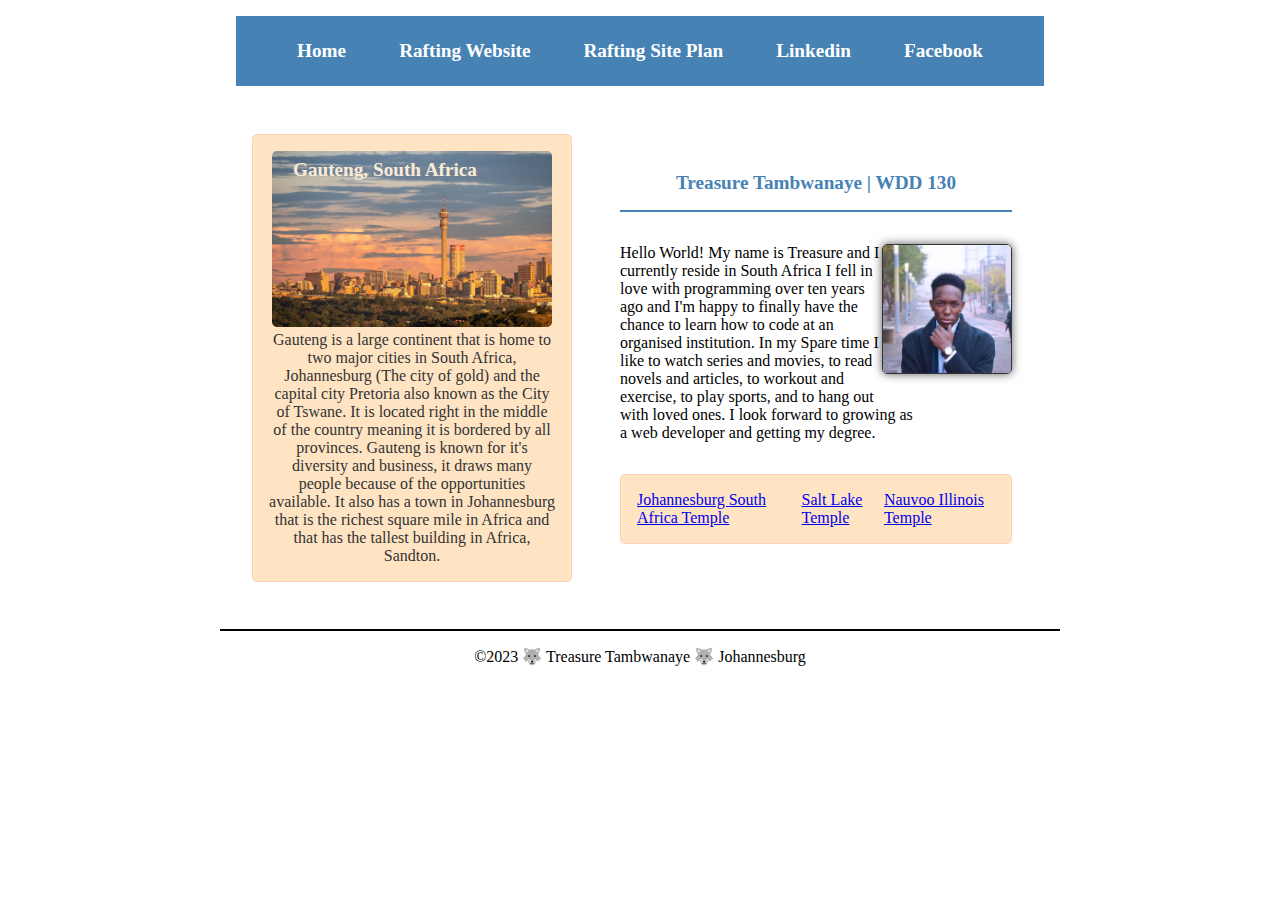
<file: index.html>
<!DOCTYPE html>

<html lang="en">

<head>
  <meta charset="UTF-8">
  <meta name="viewport" content="width=device-width, initial-scale=1.0">
  <title>Treasure Tambwanaye | WDD 130</title>
  <meta name="description" content="This is Treasure Tambwanaye's first Web Design &amp; Development 130 profile webpage that serves to introduce him and where he comes from.">
  <meta name="author" content="Treasure Tambwanaye">
  <link rel="stylesheet" href="base.css">

</head>

<body>

  <header>

    <nav>

      <a href="https://treasuretamb.github.io/wdd130" target="_blank">Home</a>
      <a href="https://treasuretamb.github.io/wdd130/wwr/index.html" target="_blank">Rafting Website</a>
      <a href="wwr/site-plan-rafting.html" target="_blank">Rafting Site Plan</a>
      <a href="https://www.linkedin.com/in/treasure-tambwanaye-248b18269/" target="_blank">Linkedin</a>
      <a href="https://facebook.com" target="_blank">Facebook</a>

    </nav>

  </header>

  <div class="grid">

    <main>
      <div class="hero">
        <h1 class="main-heading">
          Treasure Tambwanaye | WDD 130
        </h1>

        <img src="images/profile.jpg" alt="Treasure's Profile Picture" " width="200">
        <p class="intro-paragraph">
          Hello World! My name is Treasure and I currently reside in South Africa
          I fell in love with programming over ten years ago and I'm happy to
          finally have the chance to learn how to code at an organised institution.
          In my Spare time I like to watch series and movies, to read novels and articles,
          to workout and exercise, to play sports, and to hang out with loved ones.
          I look forward to growing as a web developer and getting my degree.
        </p>

      </div>

      <ul class="box">
        <li><a href="https://www.churchofjesuschrist.org/temples/details/johannesburg-south-africa-temple?lang=eng">Johannesburg South Africa Temple</a></li>
        <li><a href="https://www.churchofjesuschrist.org/temples/details/salt-lake-temple?lang=eng">Salt Lake Temple</a></li>
        <li><a href="https://www.churchofjesuschrist.org/temples/details/nauvoo-illinois-temple?lang=eng">Nauvoo Illinois Temple</a></li>
      </ul>

    </main>
    <aside class="box">
      <h2 class="country">
        Gauteng, South Africa
      </h2>
      <img src="images/Johannesburg-Skyline.jpg" alt="City of Johannesburg">
      <p>
        Gauteng is a large continent that is home to two major cities in
        South Africa, Johannesburg (The city of gold) and the capital city
        Pretoria also known as the City of Tswane.
        It is located right in the middle of the country meaning it is
        bordered by all provinces. Gauteng is known for it's diversity and
        business, it draws many people because of the opportunities
        available. It also has a town in Johannesburg that is the richest
        square mile in Africa and that has the tallest building in Africa,
        Sandton.
      </p>
    </aside>
  </div>

  <footer>

    <p>

      &copy;2023 🐺 Treasure Tambwanaye 🐺 Johannesburg

    </p>

  </footer>
  
</body>

<!-- 15 NOvember 2023 -->

</html>
</file>
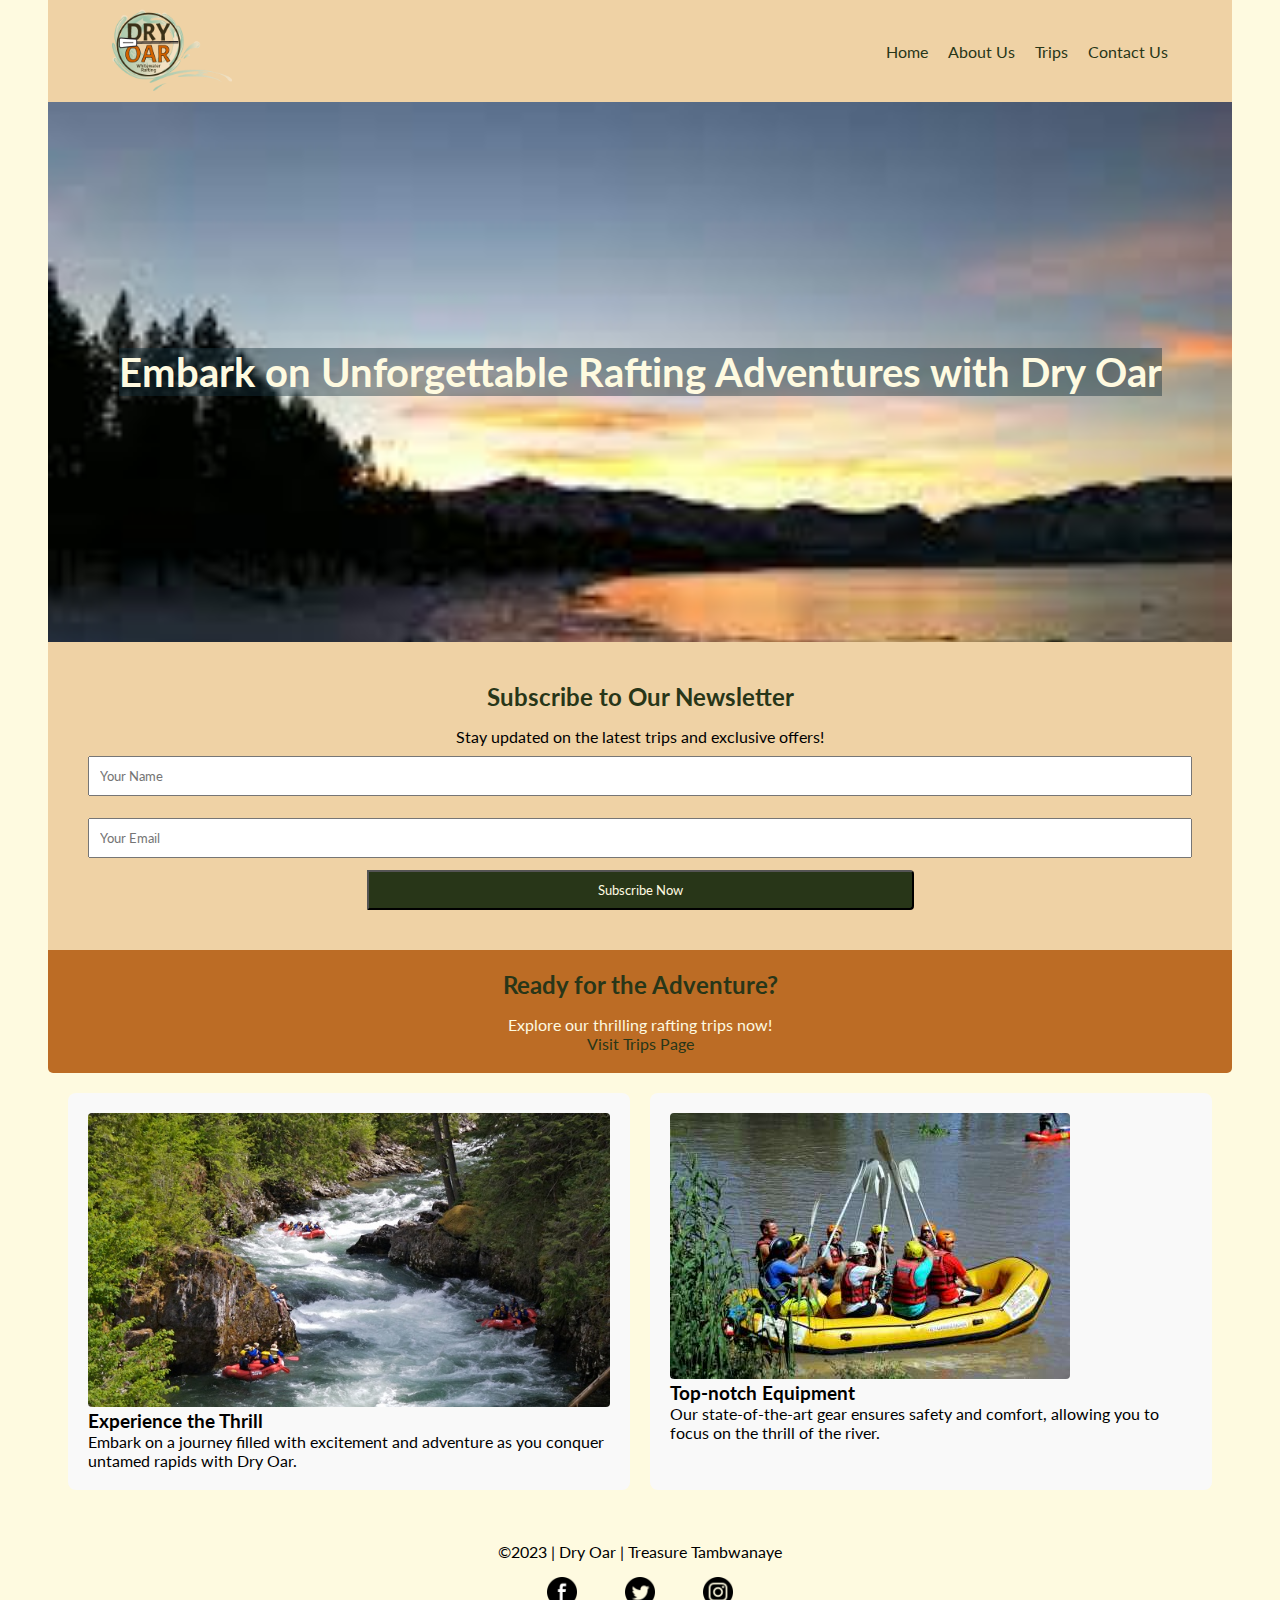
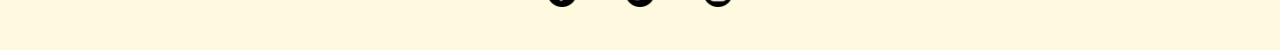
<file: wwr/index.html>
<!DOCTYPE html>
<html lang="en-US">
<head>
  <meta charset="UTF-8">
  <meta name="viewport" content="width=device-width, initial-scale=1.0">
  <title>Home</title>
  <meta name="description" content="Home page for Rafting site-plan-rafting.">
  <meta name="author" content="Treasure Tambwanaye">
  <link rel="stylesheet" href="styles/rafting.css">

</head>
<body>
  <header>

    <nav class="main-nav" aria-label="main-navigation">

      <div class="logo-area">
        <img src="images/logo.png" alt="logo image" class="logo-image">
      </div>

      <ul>
        <li><a href="https://treasuretamb.github.io/wdd130/wwr/index.html">Home</a></li>
        <li><a href="https://treasuretamb.github.io/wdd130/wwr/about.html">About Us</a></li>
        <li><a href="https://treasuretamb.github.io/wdd130/wwr/trips.html">Trips</a></li>
        <li><a href="https://treasuretamb.github.io/wdd130/wwr/contact.html">Contact Us</a></li>
      </ul>

    </nav>

  </header>

  
  <div class="main-content">

    <main>

      <section class="home-hero">

          <h1 class="home-main-heading">
            Embark on Unforgettable Rafting Adventures with Dry Oar
          </h1>

      </section>

        <section class="home-page-hero">

          <div class="newsletter-section">

            <h2>Subscribe to Our Newsletter</h2>
            <p>Stay updated on the latest trips and exclusive offers!</p>

            <form class="newsletter-form" action="#" method="post">
              <input type="text" name="name" placeholder="Your Name" required>
              <input type="email" name="email" placeholder="Your Email" required>
              <button class="subscription-button" type="submit">
                Subscribe Now
              </button>
            </form>

          </div>
        
          <div class="call-to-action">

            <h2>Ready for the Adventure?</h2>
            <p>Explore our thrilling rafting trips now!</p>
            <a class="trip-link" href="https://treasuretamb.github.io/wdd130/wwr/trips.html">Visit Trips Page</a>

          </div>
        
          <div class="grid-container">

            <div class="grid-item">

              <img src="images/home-rafting.jpg" alt="White Water Rafting">
              <h3>Experience the Thrill</h3>

              <p>
                Embark on a journey filled with excitement and 
                adventure as you conquer untamed rapids with Dry Oar.
              </p>

            </div>
        
            <div class="grid-item">

              <img src="images/home-equipment.jpg" alt="Rafting Equipment">
              <h3>Top-notch Equipment</h3>

              <p>
                Our state-of-the-art gear ensures safety and comfort, 
                allowing you to focus on the thrill of the river.
              </p>
            </div>

          </div>

        </section>

    </main>
    
  </div>

  <footer>

    <p class="footer-paragraph">
      &copy;2023 | Dry Oar | Treasure Tambwanaye
    </p>
    <nav class="footer-nav" aria-label="footer-navigation">
      <a href="https://facebook" target="_blank">
        <img src="images/facebook.png" alt="Facebook" class="socials">
      </a>
      <a href="https://twitter" target="_blank">
        <img src="images/twitter.png" alt="Twitter" class="socials">
      </a>
      <a href="https://instagram" target="_blank">
        <img src="images/instagram.png" alt="Instagram" class="socials">
      </a>
    </nav>


  </footer>
  
</body>
</html>
</file>
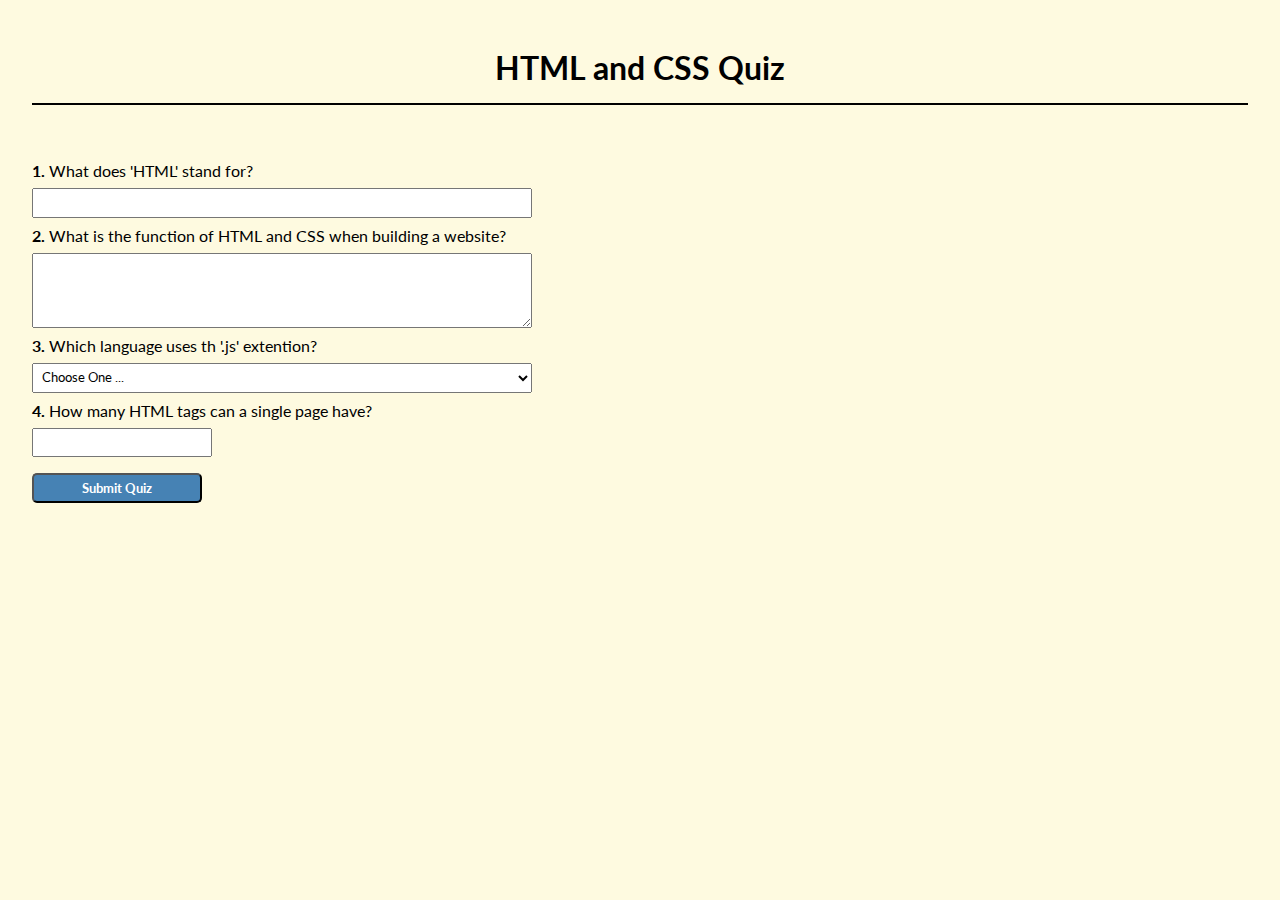
<file: quiz.html>
<!DOCTYPE html>
<html lang="en-US">

<head>

  <meta charset="UTF-8">
  <meta name="viewport" content="width=device-width, initial-scale=1.0">
  <title>HTML and CSS Quiz</title>
  <meta name="description" content="HTML and CSS quiz form">
  <meta name="author" content="Treasure Tambwanaye">
  <link rel="stylesheet" href="wwr/styles/quiz.css">

</head>

<body>

  <div class="container">
    <h1>HTML and CSS Quiz</h1>
    <form action="#" method="post">
      <label for="q1" class="q1"><span>1. </span>What does 'HTML' stand for?</label>
      <input class="q1input" type="text" id="q1" name="q1" required>

      <label for="q2" class="q2"><span>2. </span>What is the function of HTML and CSS when building a website?</label>
      <textarea class="q2input" id="q2" name="q2" rows="4" cols="50" required></textarea>

      <label for="q3" class="q3"><span>3. </span>Which language uses th '.js' extention?</label>
      <select class="q3input" id="q3" name="q3" required>
        <option value="" selected disabled>Choose One ...</option>
        <option value="html">HTML</option>
        <option value="css">CSS</option>
        <option value="both">Both HTML and CSS</option>
        <option value="both">None of the above</option>
      </select>

      <label for="q4" class="q4"><span>4. </span>How many HTML tags can a single page have?</label>
      <input class="q4input" type="number" id="q4" name="q4" required>

      <button class="submition-button" type="submit">Submit Quiz</button>
    </form>
  </div>
  
</body>
</html>
</file>
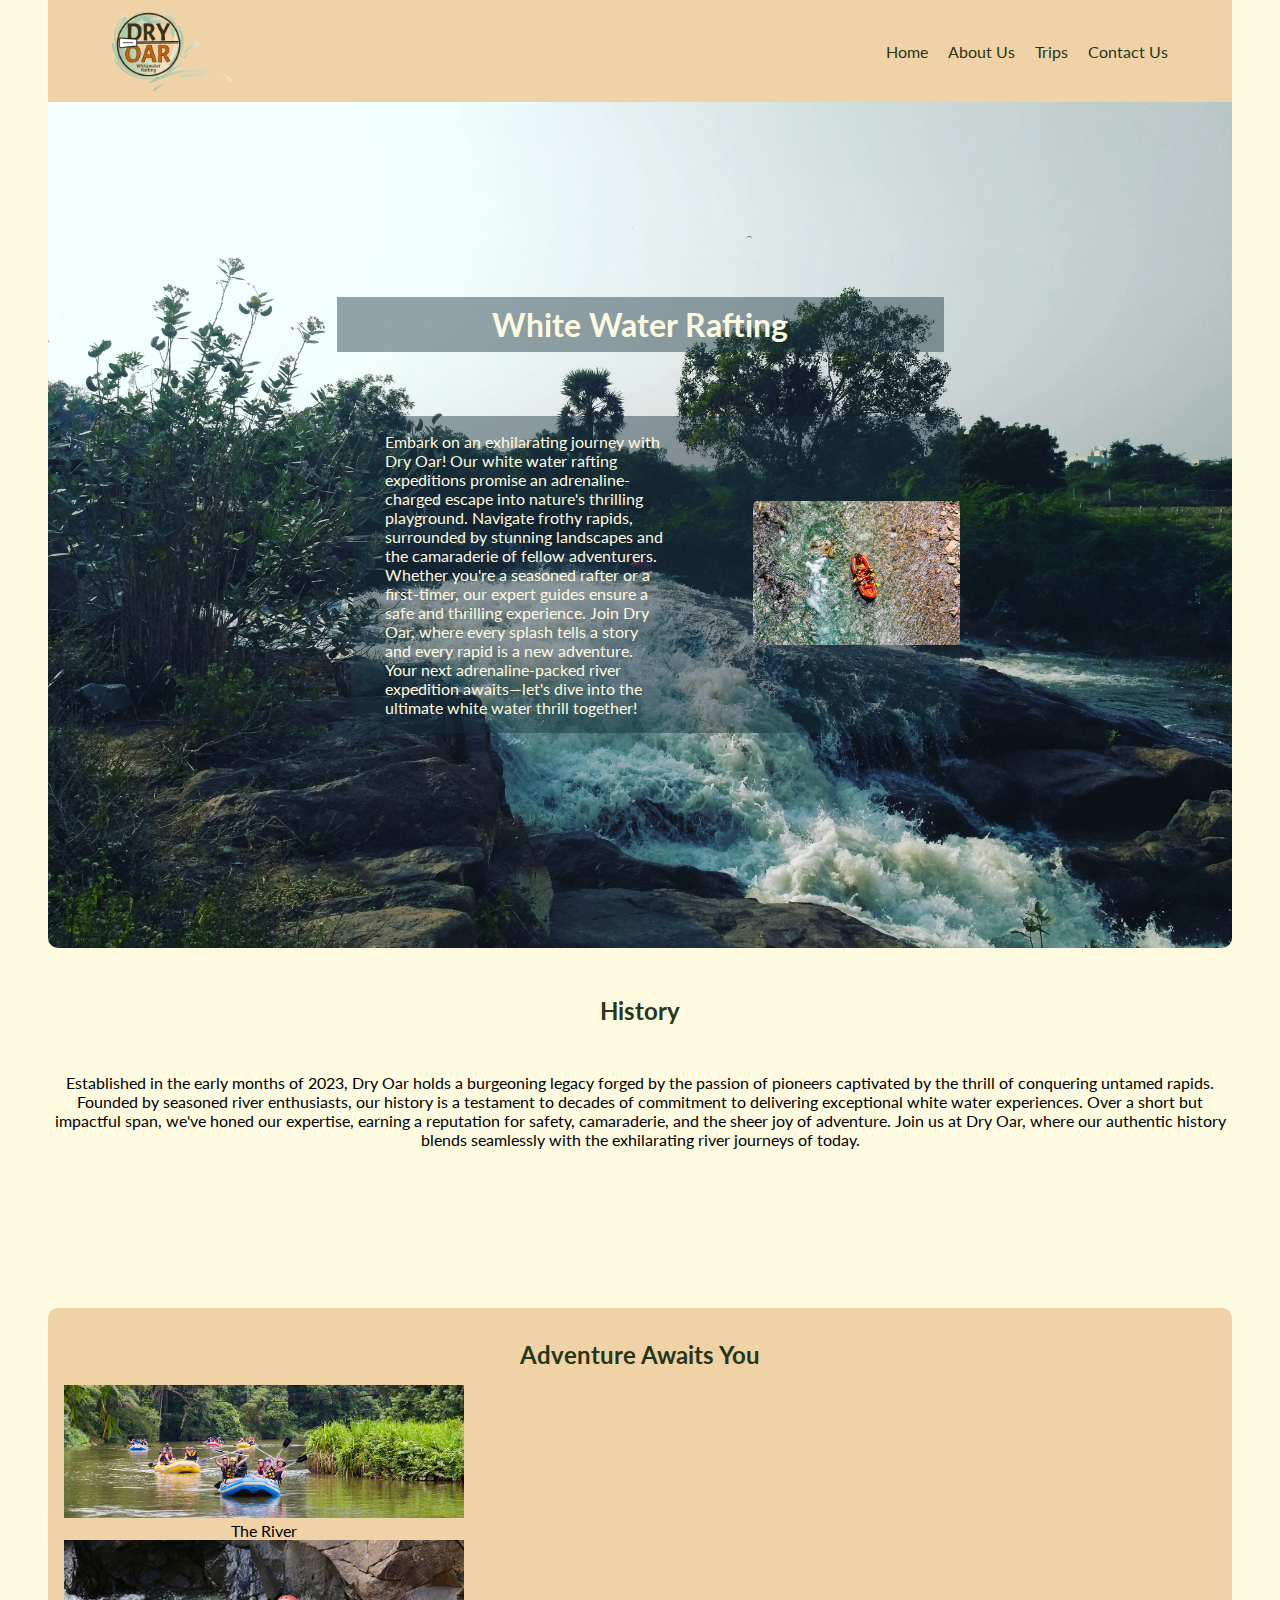
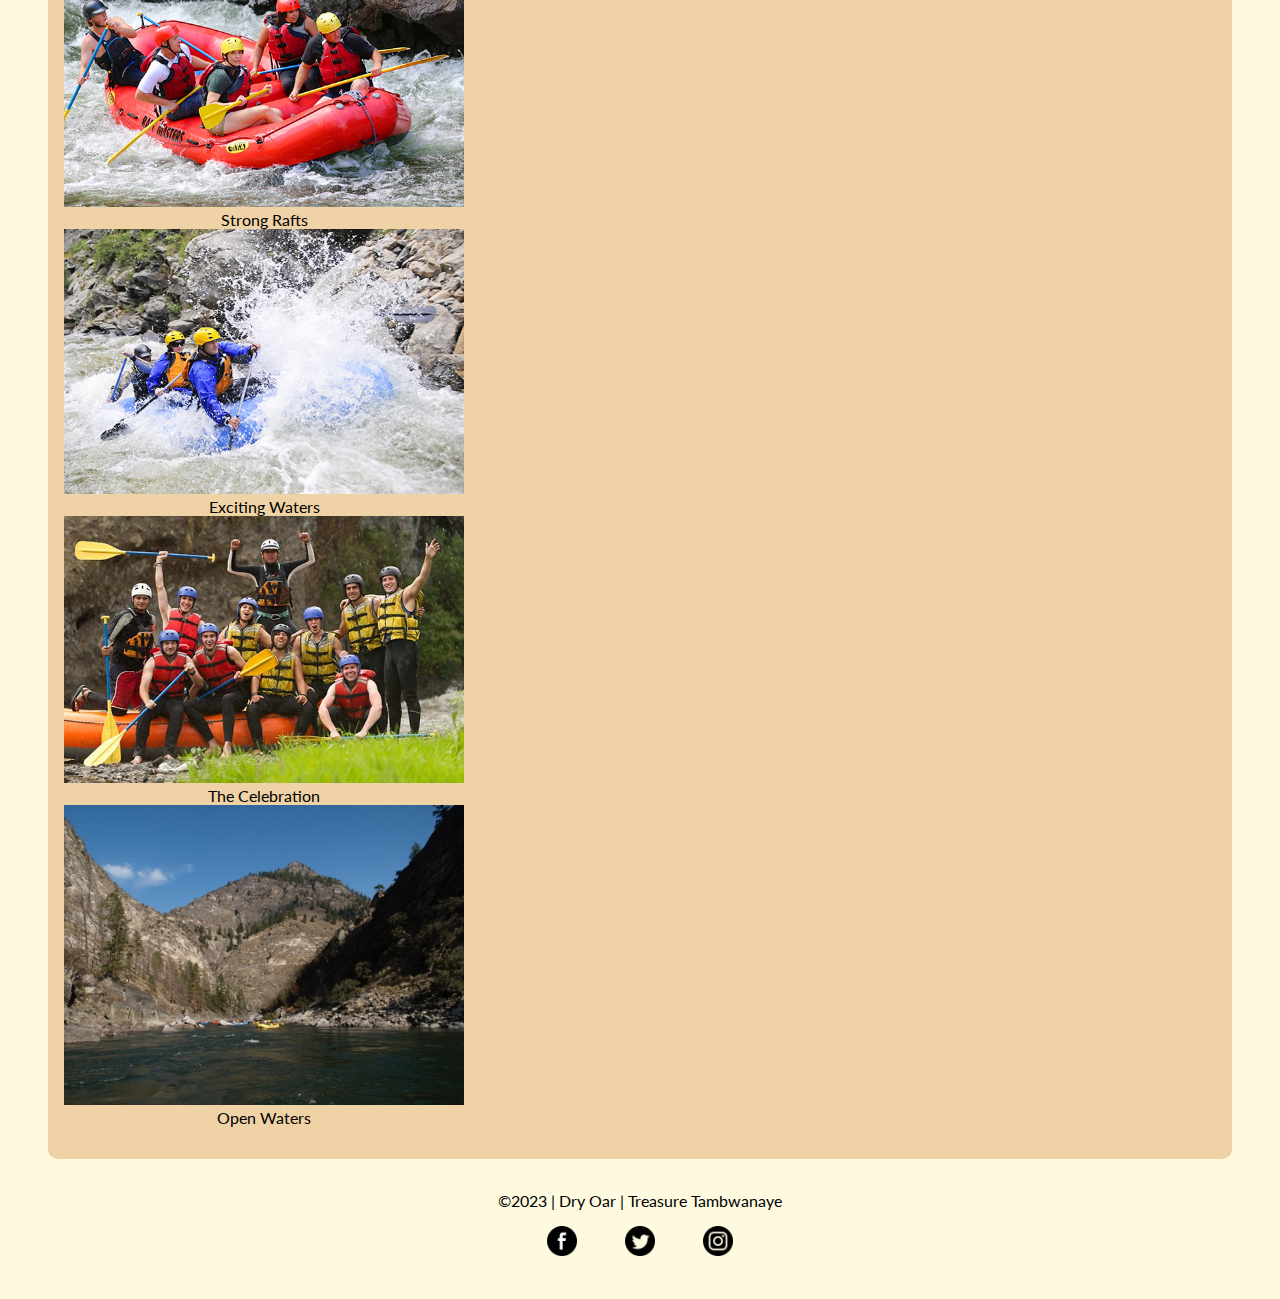
<file: wwr/about.html>
<!DOCTYPE html>
<html lang="en-US">
<head>
  <meta charset="UTF-8">
  <meta name="viewport" content="width=device-width, initial-scale=1.0">
  <title>About Us</title>
  <meta name="description" content="About us information.">
  <meta name="author" content="Treasure Tambwanaye">
  <link rel="stylesheet" href="styles/rafting.css">

</head>
<body>
  <header>

    <nav class="main-nav" aria-label="main-navigation">

      <div class="logo-area">
        <img src="images/logo.png" alt="logo image" class="logo-image">
      </div>

      <ul>
        <li><a href="https://treasuretamb.github.io/wdd130/wwr/index.html">Home</a></li>
        <li><a href="https://treasuretamb.github.io/wdd130/wwr/about.html">About Us</a></li>
        <li><a href="https://treasuretamb.github.io/wdd130/wwr/trips.html">Trips</a></li>
        <li><a href="https://treasuretamb.github.io/wdd130/wwr/contact.html">Contact Us</a></li>
      </ul>

    </nav>

  </header>

  
  <div class="main-content">

    <main>

      <section class="hero">

        <h1 class="main-heading">
          White Water Rafting
        </h1>
        <article class="main-hero-info">
          <div class="hero-info">
            <p class="hero-paragraph">
              Embark on an exhilarating journey with Dry Oar! Our white 
              water rafting expeditions promise an adrenaline-charged 
              escape into nature's thrilling playground. Navigate frothy 
              rapids, surrounded by stunning landscapes and the 
              camaraderie of fellow adventurers. Whether you're a 
              seasoned rafter or a first-timer, our expert guides ensure 
              a safe and thrilling experience. Join Dry Oar, where every 
              splash tells a story and every rapid is a new adventure. 
              Your next adrenaline-packed river expedition awaits—let's 
              dive into the ultimate white water thrill together!
            </p>
          </div>
          <div class="hero-media">
            <img src="images/rafting6_600.jpg" alt="" class="hero-image">
          </div>
        </article>

      </section>

      <section class="history">

        <h2 class="history-heading">
          History
        </h2>
        <p class="history-paragraph">
          Established in the early months of 2023, Dry Oar holds a 
          burgeoning legacy forged by the passion of pioneers captivated 
          by the thrill of conquering untamed rapids. Founded by seasoned 
          river enthusiasts, our history is a testament to decades of 
          commitment to delivering exceptional white water experiences. 
          Over a short but impactful span, we've honed our expertise, 
          earning a reputation for safety, camaraderie, and the sheer joy 
          of adventure. Join us at Dry Oar, where our authentic history 
          blends seamlessly with the exhilarating river journeys of today.
        </p>

      </section>

      <section class="adventure">

        <h2 class="third-heading">
          Adventure Awaits You
        </h2>
        <div class="adventure-images">

          <figure>
            <img src="images/rafting14_600.jpg" alt="" class="adventure-images">
            <figcaption>The River</figcaption>
          </figure>

          <figure>
            <img src="images/rafting19_600.jpg" alt="" class="adventure-images">
            <figcaption>Strong Rafts</figcaption>
          </figure>

          <figure>
            <img src="images/rafting29_600.jpg" alt="" class="adventure-images">
            <figcaption>Exciting Waters</figcaption>
          </figure>

          <figure>
            <img src="images/rafting59_600.jpg" alt="" class="adventure-images">
            <figcaption>The Celebration</figcaption>
          </figure>

          <figure>
            <img src="images/salmon-boats.jpg" alt="" class="adventure-images">
            <figcaption>Open Waters</figcaption>
          </figure>
          
        </div>

      </section>

    </main>
    
  </div>

  <footer>

    <p class="footer-paragraph">
      &copy;2023 | Dry Oar | Treasure Tambwanaye
    </p>
    <nav class="footer-nav" aria-label="footer-navigation">
      <a href="https://facebook" target="_blank">
        <img src="images/facebook.png" alt="Facebook" class="socials">
      </a>
      <a href="https://twitter" target="_blank">
        <img src="images/twitter.png" alt="Twitter" class="socials">
      </a>
      <a href="https://instagram" target="_blank">
        <img src="images/instagram.png" alt="Instagram" class="socials">
      </a>
    </nav>


  </footer>
  
</body>
</html>
</file>
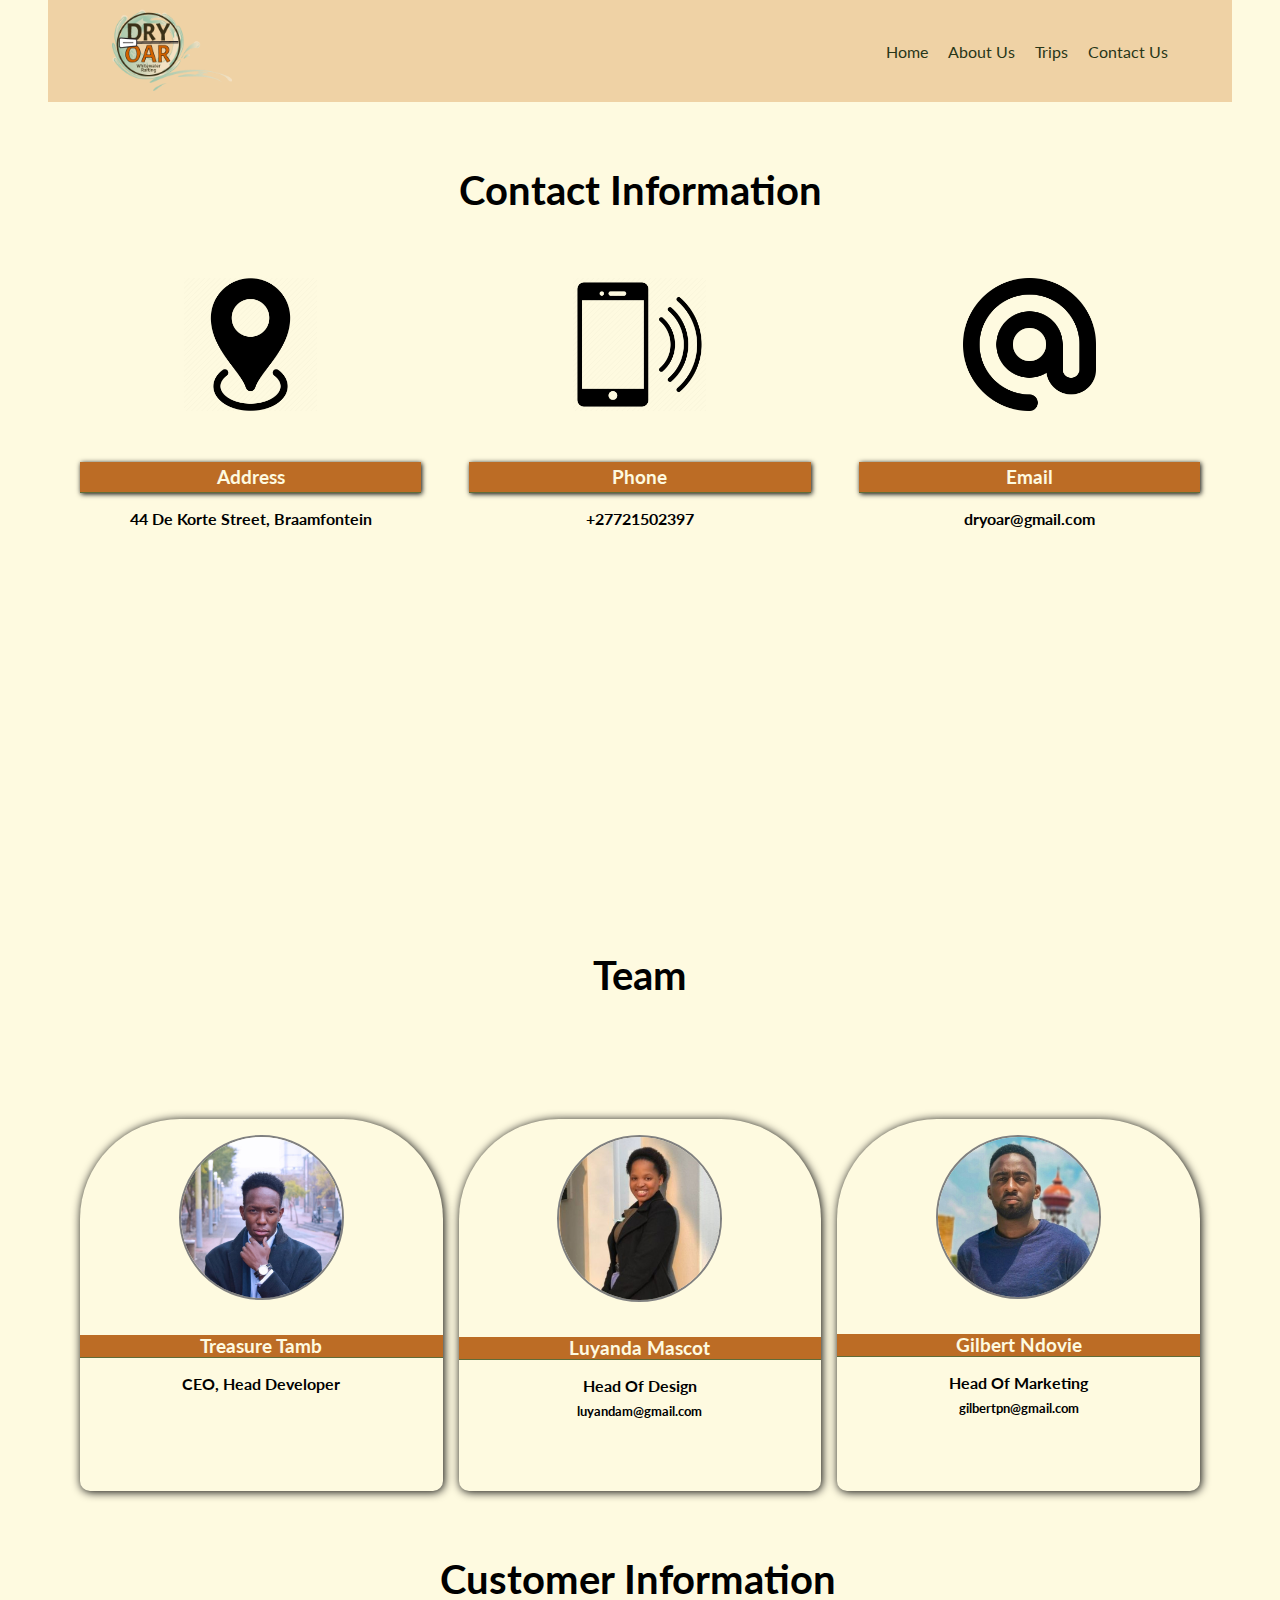
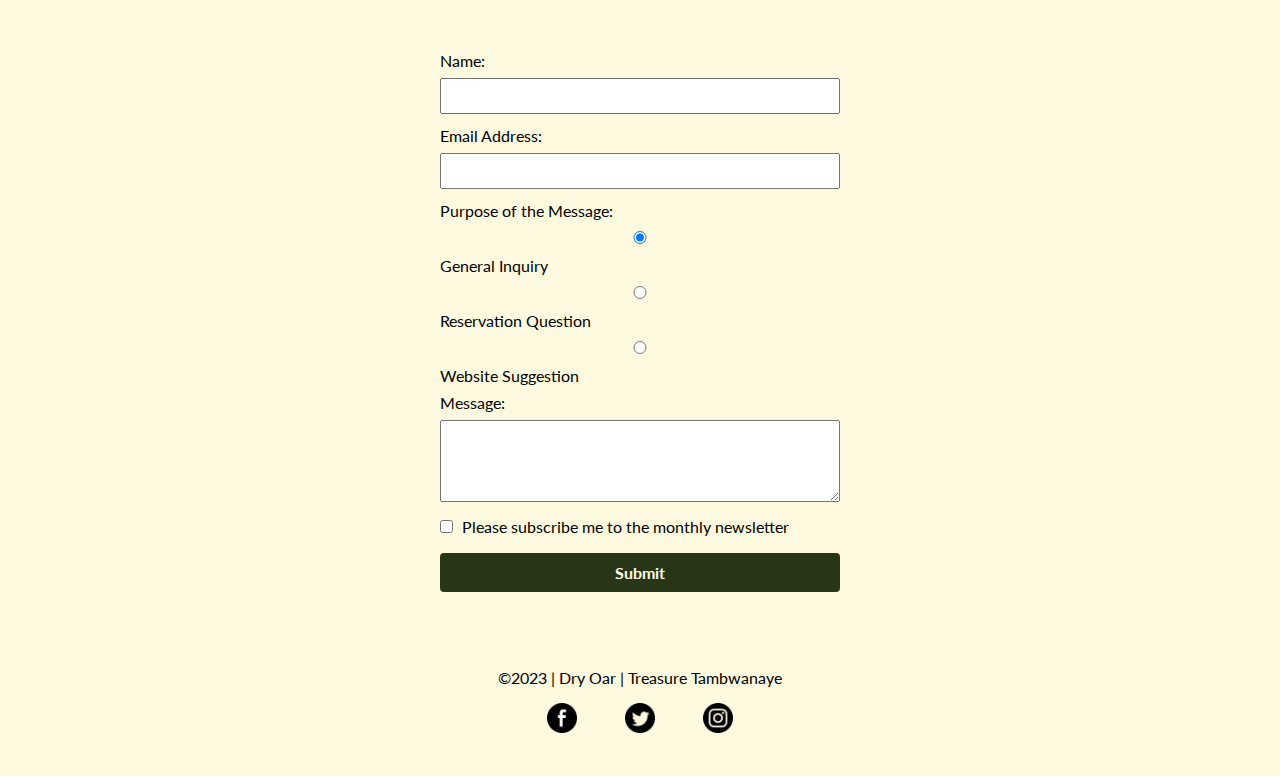
<file: wwr/contact.html>
<!DOCTYPE html>
<html lang="en-US">
<head>
  <meta charset="UTF-8">
  <meta name="viewport" content="width=device-width, initial-scale=1.0">
  <title>Contact</title>
  <meta name="description" content="Contact information for Rafting site-plan-rafting.">
  <meta name="author" content="Treasure Tambwanaye">
  <link rel="stylesheet" href="styles/rafting.css">

</head>
<body>
  <header>

    <nav class="main-nav" aria-label="main-navigation">

      <div class="logo-area">
        <img src="images/logo.png" alt="logo image" class="logo-image">
      </div>

      <ul>
        <li><a href="https://treasuretamb.github.io/wdd130/wwr/index.html">Home</a></li>
        <li><a href="https://treasuretamb.github.io/wdd130/wwr/about.html">About Us</a></li>
        <li><a href="https://treasuretamb.github.io/wdd130/wwr/trips.html">Trips</a></li>
        <li><a href="https://treasuretamb.github.io/wdd130/wwr/contact.html">Contact Us</a></li>
      </ul>

    </nav>

  </header>

  
  <div class="main-content">

    <main>
      <div class="container">

        <section class="company-contacts">

          <h1 class="company-contact-heading">Contact Information</h1>

          <div class="cards1">

            <img src="images/icon-location.png" class="contact-images1" alt="Treasure Tamb">
            <h3 class="name1">Address</h3>
            <h4 class="position">44 De Korte Street, Braamfontein</h4>
            
          </div>
          

          <div class="cards1">

            <img src="images/icon-phone.png" class="contact-images1" alt="Treasure Tamb">
            <h3 class="name1">Phone</h3>
            <h4 class="position">+27721502397</h4>

          </div>

          <div class="cards1">

            <img src="images/icon-email.png" class="contact-images1" alt="Treasure Tamb">
            <h3 class="name1">Email</h3>
            <h4 class="position">dryoar@gmail.com</h4>

          </div>

          <div class="map">
            <iframe
            src="https://www.google.com/maps/embed?pb=!1m18!1m12!1m3!1d3580.0743366772213!2d28.031991299999987!3d-26.19426!2m3!1f0!2f0!3f0!3m2!1i1024!2i768!4f13.1!3m3!1m2!1s0x1e950c1b14dde4a5%3A0x3546d9f2399bf421!2s44%20De%20Korte%20St%2C%20Braamfontein%2C%20Johannesburg%2C%202017!5e0!3m2!1sen!2sza!4v1702402322614!5m2!1sen!2sza"
            width="600"
            height="300"
            style="border:0;"
            allowfullscreen=""
            loading="lazy"
            referrerpolicy="no-referrer-when-downgrade"
            title="map">
            </iframe>
          </div>

        </section>

        <section class="team">

          <h1 class="team-heading">Team</h1>

          <div class="cards">

            <img src="images/profile.jpg" class="contact-images2" alt="Treasure Tamb">
            <h3 class="name2">Treasure Tamb</h3>
            <h4 class="position">CEO, Head Developer</h4>
            
          </div>
          

          <div class="cards">

            <img src="images/profileLu.jpg" class="contact-images2" alt="Treasure Tamb">
            <h3 class="name2">Luyanda Mascot</h3>
            <h4 class="position">Head Of Design</h4>
            <h5 class="contact-details">luyandam@gmail.com</h5>

          </div>

          <div class="cards">

            <img src="images/profileGil.jpg" class="contact-images2" alt="Treasure Tamb">
            <h3 class="name2">Gilbert Ndovie</h3>
            <h4 class="position">Head Of Marketing</h4>
            <h5 class="contact-details">gilbertpn@gmail.com</h5>

          </div>

        </section>

        <section class="form">
          <h1 class="form-heading">Customer Information</h1>
          <form action="#" method="post">
            <label for="name">Name:</label>
            <input type="text" id="name" name="name" required>
        
            <label for="email">Email Address:</label>
            <input type="email" id="email" name="email" required>
        
            <label>Purpose of the Message:</label>
            <input type="radio" id="general" name="purpose" value="General Inquiry" checked>
            <label for="general">General Inquiry</label>
            
            <input type="radio" id="reservation" name="purpose" value="Reservation Question">
            <label for="reservation">Reservation Question</label>
            
            <input type="radio" id="suggestion" name="purpose" value="Website Suggestion">
            <label for="suggestion">Website Suggestion</label>
        
            <label for="message">Message:</label>
            <textarea id="message" name="message" rows="4" required></textarea>
        
            <label>
              <input type="checkbox" name="subscribe" value="yes">
              Please subscribe me to the monthly newsletter
            </label>
        
            <input type="submit" value="Submit">
          </form>
        </section>
      </div>
      

    </main>
    
  </div>

  <footer>

    <p class="footer-paragraph">
      &copy;2023 | Dry Oar | Treasure Tambwanaye
    </p>
    <nav class="footer-nav" aria-label="footer-navigation">
      <a href="https://facebook" target="_blank">
        <img src="images/facebook.png" alt="Facebook" class="socials">
      </a>
      <a href="https://twitter" target="_blank">
        <img src="images/twitter.png" alt="Twitter" class="socials">
      </a>
      <a href="https://instagram" target="_blank">
        <img src="images/instagram.png" alt="Instagram" class="socials">
      </a>
    </nav>


  </footer>
  
</body>
</html>
</file>
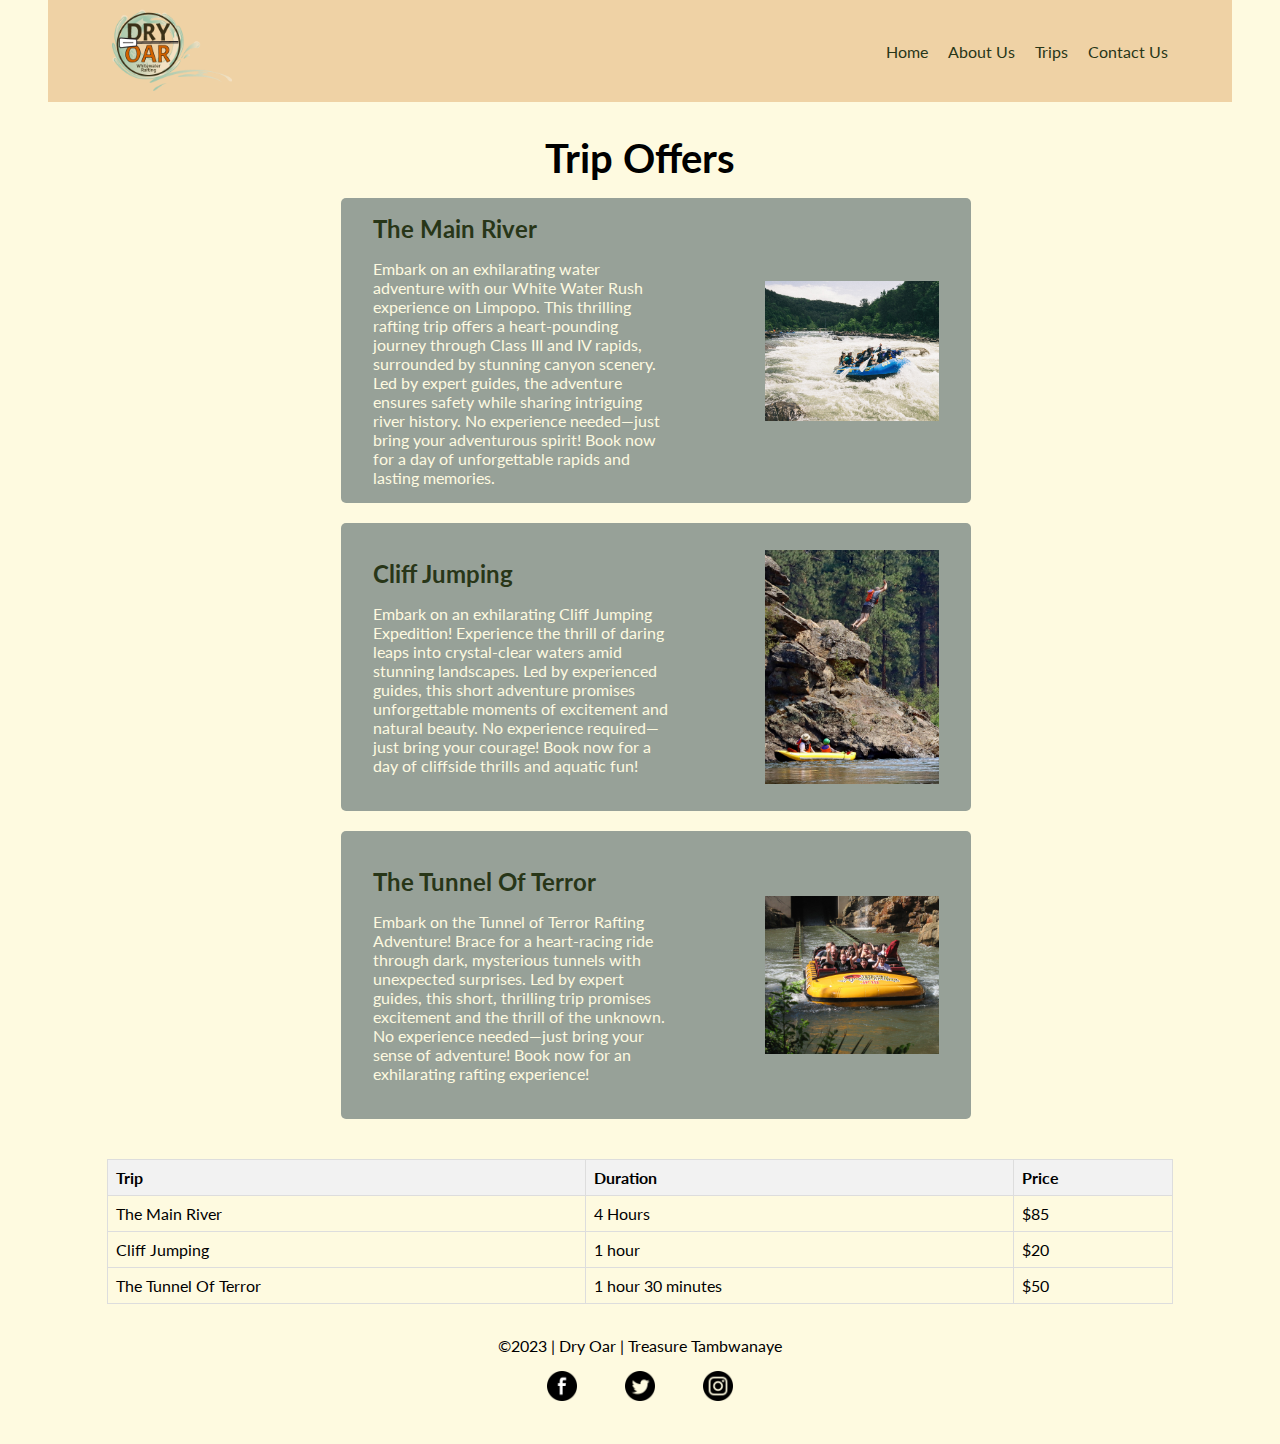
<file: wwr/trips.html>
<!DOCTYPE html>
<html lang="en-US">
<head>
  <meta charset="UTF-8">
  <meta name="viewport" content="width=device-width, initial-scale=1.0">
  <title>Trips</title>
  <meta name="description" content="List Of Activities">
  <meta name="author" content="Treasure Tambwanaye">
  <link rel="stylesheet" href="styles/rafting.css">

</head>
<body>
  <header>

    <nav class="main-nav" aria-label="main-navigation">

      <div class="logo-area">
        <img src="images/logo.png" alt="logo image" class="logo-image">
      </div>

      <ul>
        <li><a href="https://treasuretamb.github.io/wdd130/wwr/index.html">Home</a></li>
        <li><a href="https://treasuretamb.github.io/wdd130/wwr/about.html">About Us</a></li>
        <li><a href="https://treasuretamb.github.io/wdd130/wwr/trips.html">Trips</a></li>
        <li><a href="https://treasuretamb.github.io/wdd130/wwr/contact.html">Contact Us</a></li>
      </ul>

    </nav>

  </header>

  
  <div class="main-content">

    <main>

      <div class="trips-container">

        <section class="trip-page">

          <h1 class="main-trip-heading"> Trip Offers</h1>

          <article>
        
            <div class="trip-info">

              <h2>The Main River</h2>

              <p>Embark on an exhilarating water adventure with our White 
                Water Rush experience on Limpopo. This thrilling 
                rafting trip offers a heart-pounding journey through Class 
                III and IV rapids, surrounded by stunning canyon scenery. 
                Led by expert guides, the adventure ensures safety while 
                sharing intriguing river history. No experience needed—just 
                bring your adventurous spirit! Book now for a day of 
                unforgettable rapids and lasting memories.
              </p>

            </div>

            <div class="trip-media">
              <img class="trip-images" src="images/trip-hobbies.jpg" alt="Trip 1">
            </div>
        
          </article>

          <article>

            <div class="trip-info">

              <h2>Cliff Jumping</h2>

              <p>
                Embark on an exhilarating Cliff Jumping Expedition! 
                Experience the thrill of daring leaps into crystal-clear 
                waters amid stunning landscapes. Led by experienced guides, 
                this short adventure promises unforgettable moments of 
                excitement and natural beauty. No experience required—just 
                bring your courage! Book now for a day of cliffside thrills 
                and aquatic fun!
              </p>

            </div>

            <div class="trip-media">
              <img class="trip-images" src="images/trip-cooling-off.jpg" alt="Trip">
            </div>

          </article>

          <article>

            <div class="trip-info">

              <h2>The Tunnel Of Terror</h2>

              <p>
                Embark on the Tunnel of Terror Rafting Adventure! Brace 
                for a heart-racing ride through dark, mysterious tunnels 
                with unexpected surprises. Led by expert guides, this 
                short, thrilling trip promises excitement and the thrill
                 of the unknown. No experience needed—just bring your 
                 sense of adventure! Book now for an exhilarating rafting 
                 experience!
                </p>

            </div>
        
            <div class="trip-media">
              <img class="trip-images" src="images/trip-tunnel-raft.jpg" alt="Trip 3">
            </div>
        
          </article>

        </section>

        <table aria-describedby="trip-pricing">

          <thead>
            <tr>
              <th>Trip</th>
              <th>Duration</th>
              <th>Price</th>
            </tr>
          </thead>
          <tbody>
            <tr>
              <td>The Main River</td>
              <td>4 Hours</td>
              <td>$85</td>
            </tr>
            <tr>
              <td>Cliff Jumping</td>
              <td>1 hour</td>
              <td>$20</td>
            </tr>
            <tr>
              <td>The Tunnel Of Terror</td>
              <td>1 hour 30 minutes</td>
              <td>$50</td>
            </tr>
          </tbody>
        </table>
        

      </div>

    </main>
    
  </div>

  <footer>

    <p class="footer-paragraph">
      &copy;2023 | Dry Oar | Treasure Tambwanaye
    </p>
    <nav class="footer-nav" aria-label="footer-navigation">
      <a href="https://facebook" target="_blank">
        <img src="images/facebook.png" alt="Facebook" class="socials">
      </a>
      <a href="https://twitter" target="_blank">
        <img src="images/twitter.png" alt="Twitter" class="socials">
      </a>
      <a href="https://instagram" target="_blank">
        <img src="images/instagram.png" alt="Instagram" class="socials">
      </a>
    </nav>


  </footer>
  
</body>
</html>
</file>
<file: base.css>
*, ::after, ::before {

  margin: 0;
  padding: 0;
  box-sizing: border-box;
}

header, .grid, footer {

  max-width: 840px;
  padding: 1rem;
  margin: auto;

}

nav {

  background-color: steelblue;
  padding: 1rem;
  display: flex;
  justify-content: space-evenly;
  align-items: center;

}

ul {

  list-style: none;
  display: flex;
  justify-content: space-around;

}


nav a {

  display: block;
  padding: 0.5rem;
  text-decoration: none;
  font-size: 1.2rem;
  font-weight: 700;
  color: #fff;

}

main {
  grid-column: 2/3;
  margin: 1rem;
}


main img {

  width: 130px;
  height: auto;
  border-radius: 5px;
  float: right;
  margin-bottom: 1rem;
  box-shadow: 0px 0px 10px rgba(0, 0, 0, 0.656);
  border: 1px solid #333;

}

aside {

  width: 20rem;
  text-align: center;
  position: relative;
  grid-column: 1/2;
  grid-row: 1/2;
  padding: 0;

}

aside img {

  width: 280px;
  height: auto;
  border-radius: 5px;
  

}

p {

  padding: 0;

}

footer {

  margin-top: 15px;
  border-top: 2px solid #000;
  text-align: center;
  padding-block: 1rem;

}


/* Class Selectors */

.grid {

  display: grid;
  align-items: center;


}

.main-heading {
  color: steelblue;
  font-size: 1.2rem;
  border-bottom: solid 2px steelblue;
  padding-bottom: 1rem;
  margin-bottom: 2rem;
  text-align: center;
  text-wrap: nowrap;
}


.country {
  color: antiquewhite;
  position: absolute;
  font-size: 1.2rem;
  margin-left: 1.5rem;
  margin-top: .5rem;
  
}

.intro-paragraph {
  width: 75%;
}

.box {

  margin: 1rem;
  padding: 1rem;
  border: 1px solid rgba(246, 135, 135, 0.2);
  background-color: bisque;
  color: #333;
  border-radius: 5px;

}

.hero {
  padding: 1rem;
}
</file>
<file: wwr/styles/rafting.css>
@import url('https://fonts.googleapis.com/css2?family=Lato:ital,wght@0,300;0,400;0,700;0,900;1,300;1,400;1,700;1,900&display=swap');

* {
  margin: 0;
  padding: 0;
  box-sizing: border-box;
  font-family: var(--ff-base );
}

:root {

  --clr-primary: #283618;
  --clr-secondary: #606C38;
  --clr-accent1: #DDA15E;
  --clr-accent1-2: #dda25e74;
  --clr-accent2: #BC6C25;
  --clr-accent3: #FEFAE0;
  --clr-accent4: rgba(21, 47, 59, 0.438);
  --clr-accent5: #0b09096e;


  --ff-base: "Lato", serif;

  --fw-regular: 300;
  --fw-semi-bold: 400;
  --fw-bold: 700;

  --fs-200: 0.875rem;
  --fs-300: 1rem;
  --fs-400: 1.125rem;
  --fs-500: 1.375rem;
  --fs-600: 1.175;
  --fs-700: 2rem;


  --clr-navigation-background: #606C38;
  --clr-navigation-link: #FEFAE0;
  --clr-navigation-hover-link: ;
  --clr-navigation-hover-background: ;

}

body {
  margin: 0;
  padding-inline: 3rem;
  background-color: var(--clr-accent3);
}

header {
  min-height: 4rem;
  background-color: var(--clr-accent1-2);
}

nav {
  display: flex;
  justify-content: space-between;
  align-items: center;
  padding-block: .5rem;
  padding-inline: 4rem;
  
}

ul {
  display: flex;
  gap: 20px;
}

li {
  list-style: none;
}

nav a {
  text-decoration: none;
  color: var(--clr-primary);
}


h2 {
  color: var(--clr-primary);
  margin-bottom: 1rem;
}

article {
  display: grid;
  grid-template-columns: 65% 1fr;
  gap: .5rem;
  padding-inline: 2rem;
  align-items: center;
  background-color: var(--clr-accent4);
  padding-block: 0.5rem;
  border-radius: 5px;
  margin-inline: 1rem;
}

footer {
  margin-block: 2rem;
  text-align: center;
}

/* Class Selectors */

/* Navigation */
.logo-image {
  width: 120px;
 }

 /* Hero Section */

.hero {

  text-align: center;
  background-image: url(banner-hero.jpg);
  background-repeat: no-repeat;
  background-size: cover;
  min-height: 94vh;
  min-height: 94svh;
  display: grid;
  grid-auto-flow: row;
  place-content: center;
  border-radius: 0px 0px 10px 10px ;
}

.main-heading {
  color: var(--clr-accent3);
  margin-bottom: 4rem;
  display: block;
  background-color: var(--clr-accent4);
  padding-block: .5rem;
  font-size: var(--fs-700);
}

 .hero-paragraph {
  color: var(--clr-accent3);
  margin: 0;
  text-align: start;
  max-width: 280px;
 }

 .hero-image {
  width: 215px;
  border-radius: 5px;
 }

 /* History section */

 .history {
  min-height: 40svh;
  padding-block: 3rem;
  text-align: center;
 }

 .history-paragraph {
  margin-top: 3rem;
 }

/* Adventure Section  */

 .adventure {
  min-height: 100svh;
  min-height: 100vh;
  text-align: center;
  padding-block: 2rem;
  border-radius: 10px;
  background-color: var(--clr-accent1-2);
  padding-inline: 1rem;
 }

 .adventure-images {
  width: 400px;
 }

 /* Trips CSS */

 
 .trip-page {
  display: grid;
  margin-top: 2rem;
 
}

article {
  width: 100%;
  margin-bottom: 20px;
  min-height: 18rem;
  padding-block: 1rem;
  gap: 1rem;
  overflow: hidden;
}

table {
  width: 90%;
  border-collapse: collapse;
  margin-top: 20px;
}

th, td {
  border: 1px solid #ddd;
  padding: 8px;
  text-align: left;
}

th {
  background-color: #f2f2f2;
}

.trips-container {
  
  display: flex;
  flex-direction: column;
  align-items: center;


}

.trip-images {

  width: 210px;
  display: block;

}

.trip-media {

  padding-left: 0.5rem;
  overflow: hidden;

}


.trip-info {

  width: 300px;
  color: var(--clr-accent3);

}

.main-trip-heading {

  margin-bottom: 1rem;
  text-align: center;

}





 /* contact page only */
h1 {
  font-weight: bold;
  font-size: 2.5rem;
}

.container {

  padding-inline: 2rem;

}

.team {
  display: grid;
  grid-template-columns: repeat(3, 1fr);
  gap: 1rem;
  text-align: center;
  margin-top: 4rem;
  margin-bottom: 4rem;
  min-height: 60svh;
}

.company-contacts {
  display: grid;
  grid-template-columns: repeat(3, 1fr);
  gap: 3rem;
  text-align: center;
  margin-top: 4rem;
  margin-bottom: 1rem;
  min-height: 60svh;
}

.map {

  grid-column: 1/4;
  min-height: 3rem;

}
.company-contact-heading {

  grid-column: 1/4;

}

.team-heading {

  grid-column: 1/4;
  margin-bottom: 3rem;

}

.form-heading {

  margin-bottom: 3rem;

}

.contact-images1 {

  width: 165px;
  /* border-radius: 5px 5px 0px 0px; */
  border-radius: 5px;
  margin-bottom: 2rem;
  padding: 1rem;

}

.contact-images2 {

  width: 165px;
  /* border-radius: 5px 5px 0px 0px; */
  border-radius: 50%;
  margin-bottom: 2rem;
  border: solid 2px grey ;
  

}

.cards {

  /* border: solid 2px var(--clr-secondary); */
  padding-block: 1rem;
  border-radius: 100px 100px 10px 10px;
  box-shadow: 1px 1px 10px black;
}

.name1 {

  margin-bottom: 1rem;
  border-bottom: solid 1px var(--clr-secondary);
  padding-inline: 0px;
  padding-block: 4px;
  background-color: var(--clr-accent2);
  color: var(--clr-accent3);
  box-shadow: 1px 1px 5px black;

}

.name2 {

  margin-bottom: 1rem;
  border-bottom: solid 1px var(--clr-secondary);
  padding-inline: 0px;
  background-color: var(--clr-accent2);
  color: var(--clr-accent3);

}

.position {

  margin-bottom: 0.5rem;

}

.form {
  max-width: 400px;
  margin: auto;
  margin-bottom: 4rem;
}

label {
  display: block;
  margin-bottom: 8px;
}

input,
textarea {
  width: 100%;
  padding: 8px;
  margin-bottom: 12px;
  box-sizing: border-box;
}

input[type="checkbox"] {
  width: auto;
  margin-right: 5px;
}

input[type="submit"] {
  background-color: var(--clr-primary);
  color: var(--clr-accent3);
  font-weight: bold;
  font-size: 1rem;
  padding: 10px 15px;
  border: none;
  border-radius: 4px;
  cursor: pointer;
}

input[type="submit"]:hover {
  background-color: var(--clr-secondary);
}

/* Home Page CSS */


.home-hero {
  position: relative;
  height: 60vh;
  background: url('home-hero-image.jpeg') center/cover no-repeat;
  display: flex;
  flex-direction: column;
  justify-content: center;
  align-items: center;
  text-align: center;
}

.home-main-heading {
  color: var(--clr-accent3);
  background-color: var(--clr-accent4);
}

.newsletter-section {

  background-color: var(--clr-accent1-2);
  padding: 40px;
  text-align: center;
}

.call-to-action {
  padding: 20px;
  background-color: var(--clr-accent2);
  text-align: center;
  color: var(--clr-accent3);
  text-decoration: none;
  border-radius: 0px 0px 5px 5px;
}

.call-to-action a {
  text-decoration: none;
  color: var(--clr-primary);
}

.grid-container {
  display: grid;
  grid-template-columns: repeat(auto-fit, minmax(300px, 1fr));
  gap: 20px;
  padding: 20px;
}

.grid-item {
  background-color: #f9f9f9;
  padding: 20px;
  border-radius: 8px;
}

.grid-item img {
  max-width: 100%;
  height: auto;
  border-radius: 4px;
}

.newsletter-form input {
  margin-top: 10px;
  padding: 10px;
}

.subscription-button {

  width: calc(50% - 5px);
  border-radius: 0 4px 4px 0;
  background-color: var(--clr-primary);
  color: var(--clr-accent3);
  padding: 10px;

}


/* Footer */

.footer-nav {
  display: flex;
  justify-content: center;
  margin-top: .5rem;
  gap: 3rem;
}

.socials {
  width: 30px;
}
</file>
<file: wwr/styles/quiz.css>
@import url('https://fonts.googleapis.com/css2?family=Lato:ital,wght@0,300;0,400;0,700;0,900;1,300;1,400;1,700;1,900&display=swap');

* {
  margin: 0;
  padding: 0;
  box-sizing: border-box;
  font-family: var(--ff-base );
}

:root {

  --clr-primary: #283618;
  --clr-secondary: #606C38;
  --clr-accent1: #DDA15E;
  --clr-accent1-2: #dda25e74;
  --clr-accent2: #BC6C25;
  --clr-accent3: #FEFAE0;
  --clr-accent4: rgba(21, 47, 59, 0.438);
  --clr-accent5: #0b09096e;


  --ff-base: "Lato", serif;

  --fw-regular: 300;
  --fw-semi-bold: 400;
  --fw-bold: 700;

  --fs-200: 0.875rem;
  --fs-300: 1rem;
  --fs-400: 1.125rem;
  --fs-500: 1.375rem;
  --fs-600: 1.175;
  --fs-700: 2rem;


  --clr-navigation-background: #606C38;
  --clr-navigation-link: #FEFAE0;
  --clr-navigation-hover-link: ;
  --clr-navigation-hover-background: ;

}

h1 {

  text-align: center;
  padding-top: 3rem;
  padding-bottom: 1rem;
  margin-bottom: 3rem;
  border-bottom: solid 2px black;

}

span {

  font-weight: 700;

}


.container {
  background-color: var(--clr-accent3);
  min-height: 100svh;
  padding-inline: 2rem;
}

.q1 {

  display: block;
  padding-block: .5rem;

}


.q2 {

  display: block;
  padding-block: .5rem;

}


.q3 {

  display: block;
  padding-block: .5rem;

}


.q4 {

  display: block;
  padding-block: .5rem;

}

.q1input {

  display: block;
  padding: 0.3rem;
  width: 500px;

}

.q2input {

  display: block;
  padding: 0.3rem;
  width: 500px;

}

.q3input {

  display: block;
  padding: 0.3rem;
  width: 500px;

}

.q4input {

  display: block;
  padding: 0.3rem;

}

.submition-button {

  margin-block: 1rem;
  padding: .3rem;
  padding-inline: 3rem;
  border-radius: 5px;
  background-color: steelblue;
  color: white;
  font-weight: bold;

}
</file>
